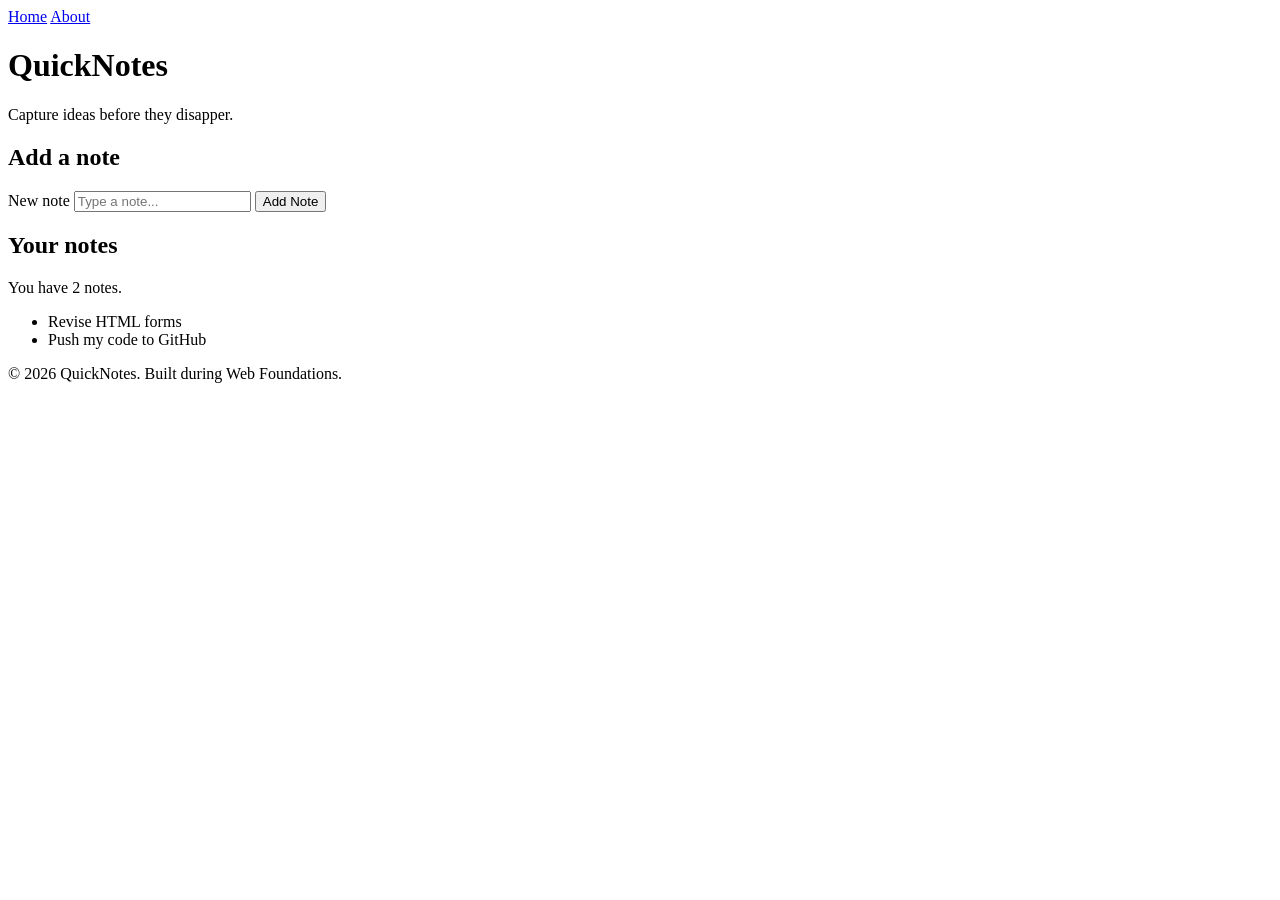
<file: index.html>
<!DOCTYPE html>
<html lang="en">
<head>
    <meta charset="UTF-8">
    <meta name="viewport" content="width=device-width, initial-scale=1.0">
    <title>Setup Test</title>
</head>
<body>
    <header>
        <nav>
            <a href="index.html">Home</a>
            <a href="about.html">About</a>
        </nav>
        <h1>QuickNotes</h1>
        <p>Capture ideas before they disapper.</p>
    </header>

    <main>
        <section>
            <h2>Add a note</h2>
            <form id="note-form">
                <label for="note-input">New note</label>
                <input type="text" id="note-input" placeholder="Type a note..." />
                <button type="submit">Add Note</button>
            </form>
        </section>

        <section>
            <h2>Your notes</h2>
            <p id="note-count">You have 2 notes.</p>
            <ul id="notes-list">
                <li>Revise HTML forms</li>
                <li>Push my code to GitHub</li>
            </ul>
        </section>
    </main>

    <footer>
        <p>&copy; 2026 QuickNotes. Built during Web Foundations.</p>
    </footer>
    
</body>
</html>
</file>
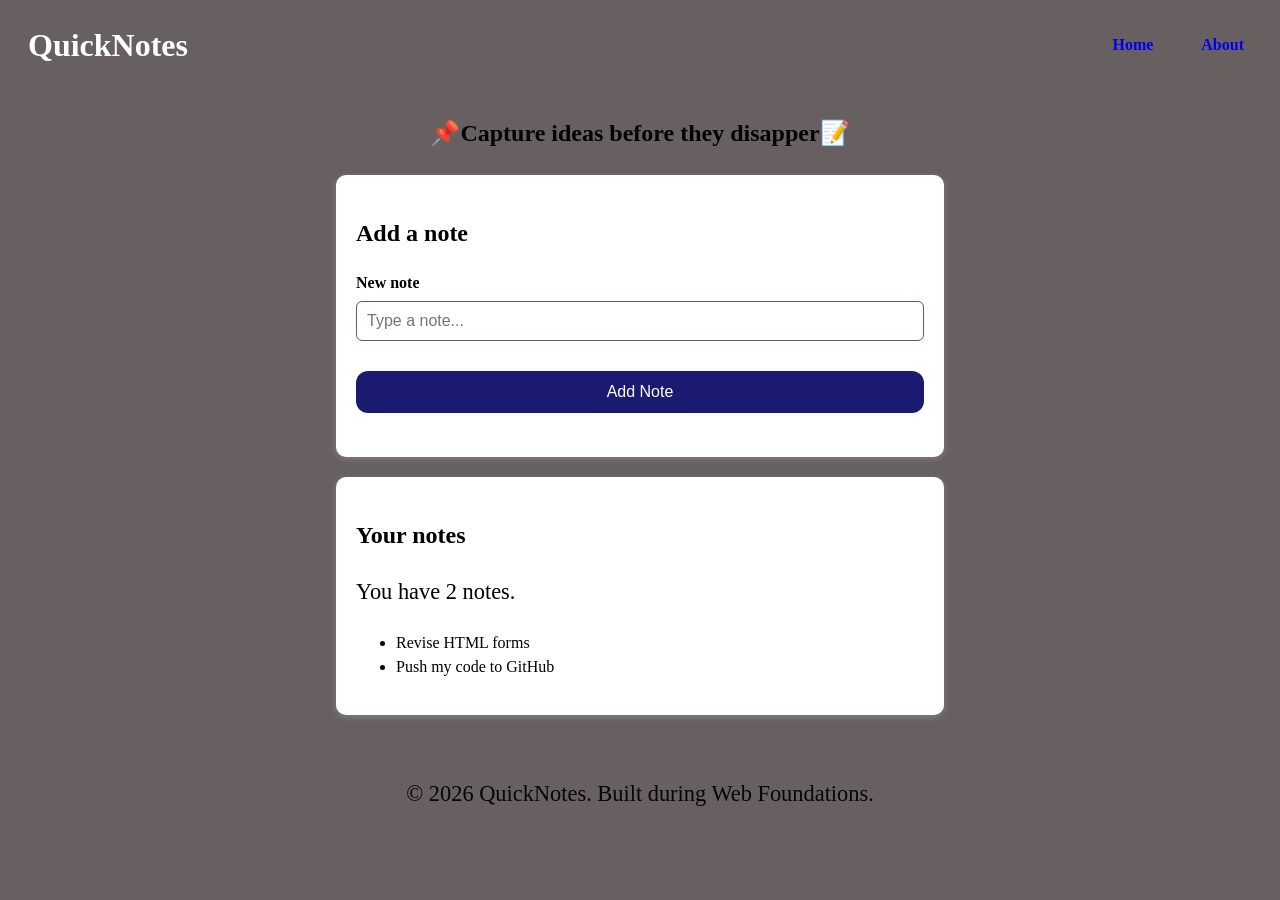
<file: day 2/index.html>
<!DOCTYPE html>
<html lang="en">
<head>
    <meta charset="UTF-8">
    <meta name="viewport" content="width=device-width, initial-scale=1.0">
    <title>Setup Test</title>
    <link rel="stylesheet" href="style.css">
</head>
<body>
    <header>
        <h1 class="logo">QuickNotes</h1>
        <nav>
            <a href="index.html">Home</a>
            <a href="about.html">About</a>
        </nav>
        
    </header>
    <p class="p-header">📌Capture ideas before they disapper📝</p>

    <main>
        <section>
            <h2>Add a note</h2>
            <form id="note-form">
                <label for="note-input" class="form-labels">New note</label>
                <input type="text" id="note-input" class="my-inputs" placeholder="Type a note..." />
                <button type="submit" class="submit-btn">Add Note</button>
            </form>
        </section>

        <section>
            <h2>Your notes</h2>
            <p id="note-count">You have 2 notes.</p>
            <ul id="notes-list">
                <li>Revise HTML forms</li>
                <li>Push my code to GitHub</li>
            </ul>
        </section>
    </main>

    <footer>
        <p>&copy; 2026 QuickNotes. Built during Web Foundations.</p>
    </footer>
    
</body>
</html>
</file>
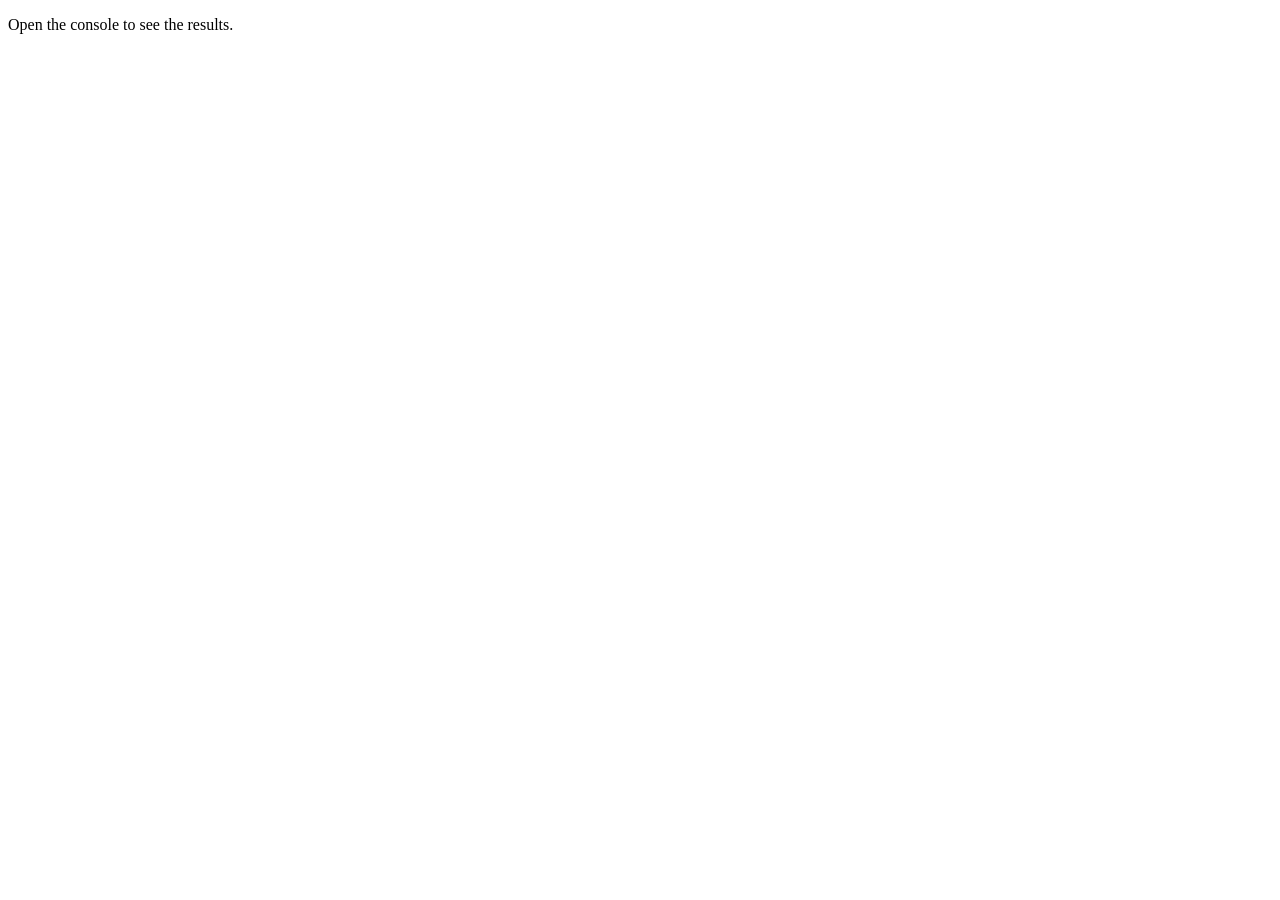
<file: day 3/index.html>
<!DOCTYPE html>
<html lang="en">
<head>
    <meta charset="UTF-8">
    <meta name="viewport" content="width=device-width, initial-scale=1.0">
    <title>Notes Toolkit</title>
    <script src="script.js" defer></script>
</head>
<body>
    <p>Open the console to see the results.</p>
</body>
</html>
</file>
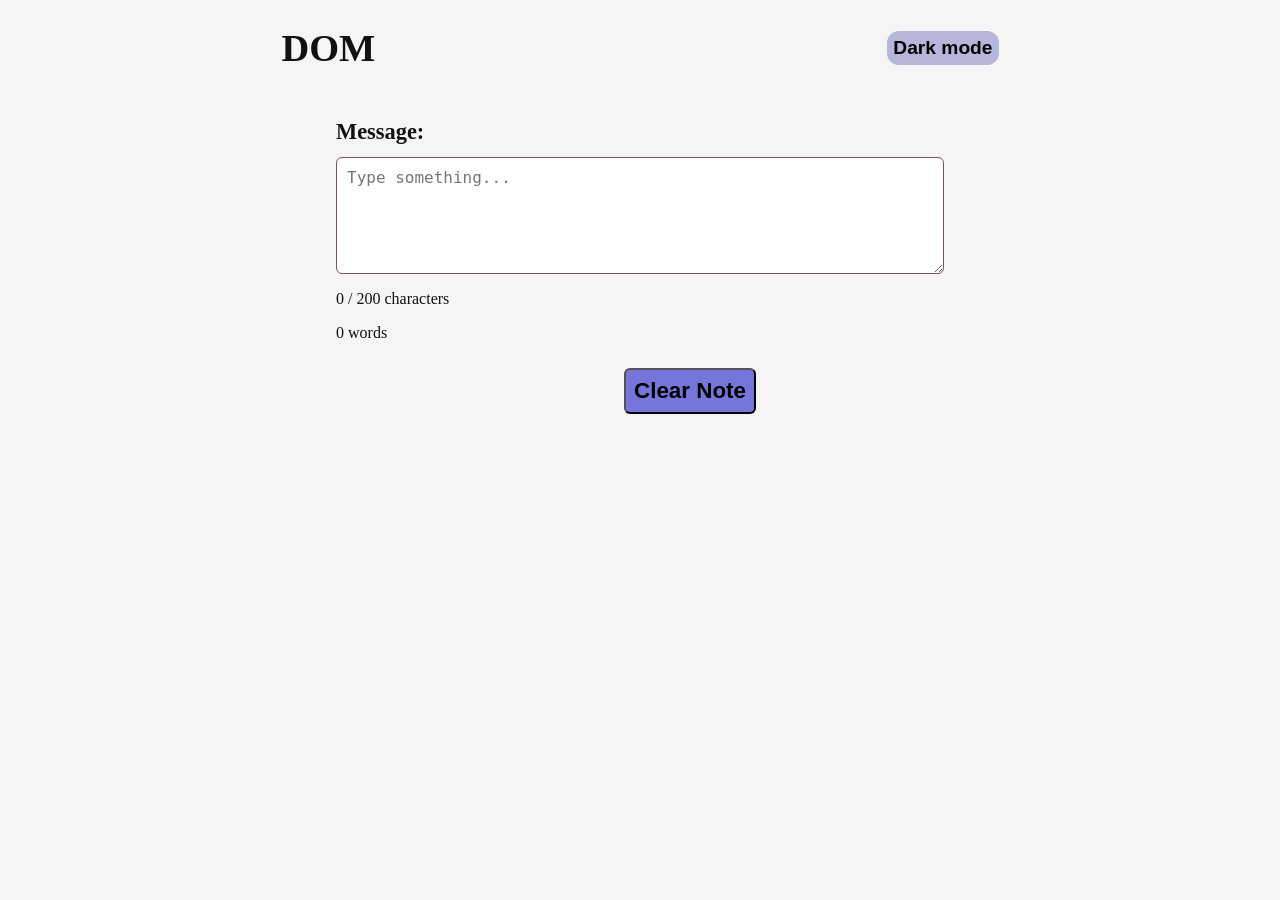
<file: day 4/index.html>
<!DOCTYPE html>
<html lang="en">
<head>
    <meta charset="UTF-8">
    <meta name="viewport" content="width=device-width, initial-scale=1.0">
    <title>DOM</title>
    <link rel="stylesheet" href="style.css">
    <script src="script.js" defer></script>
</head>
<body>
    <header>
        <h1 id="logo" class="dom-logo">DOM</h1>
        <nav>
            <button id="theme-toggle" class="theme-toggle-btn">Light</button>
        </nav>
    </header>
    <main>
        <section class="my-message">
        <label for="message" class="message-label">Message:</label>
        <textarea rows="5" cols="30" wrap="soft" id="note-text" class="text-area-input" placeholder="Type something..."></textarea>
        </section>
        <section>
            <p id="char-count" class="char-count-p">0 / 200 characters</p>
            <p id="word-count" class="char-count-p">0 words</p>
        </section>
        <button id="clear-btn" class="clear-text-btn">Clear Note</button>
    </main>
    
</body>
</html>
</file>
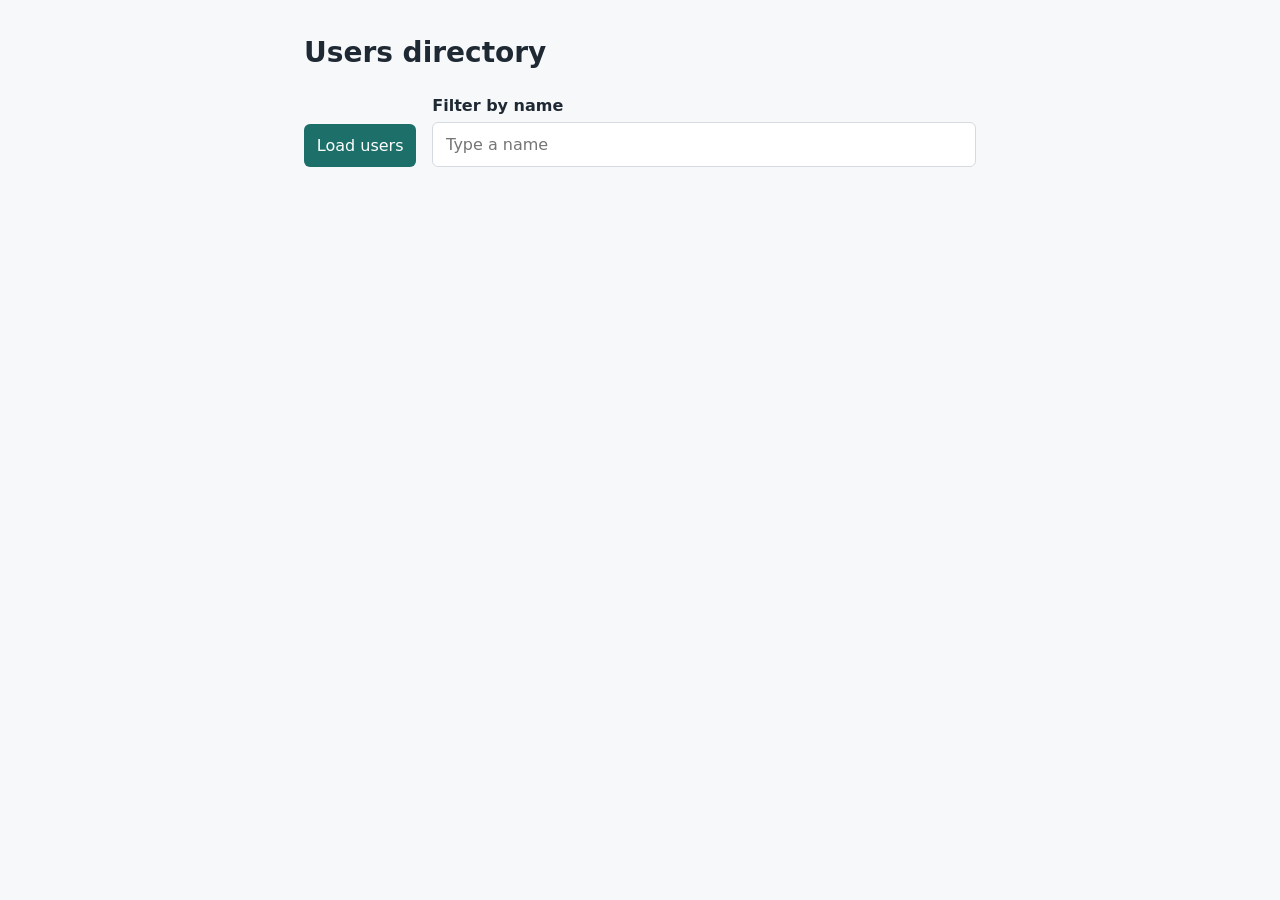
<file: day 5/index.html>
<!DOCTYPE html>
<html lang="en">
<head>
  <meta charset="UTF-8">
  <meta name="viewport" content="width=device-width, initial-scale=1">
  <title>Users directory</title>
  <style>
    :root {
      --ink: #1f2933;
      --muted: #52606d;
      --paper: #f7f8fa;
      --card: #ffffff;
      --line: #d5dbe1;
      --accent: #1d6f6a;
      --accent-dark: #145652;
    }
    * { box-sizing: border-box; }
    body {
      margin: 0;
      padding: 2rem 1rem;
      font-family: system-ui, -apple-system, "Segoe UI", sans-serif;
      color: var(--ink);
      background: var(--paper);
      line-height: 1.5;
    }
    main { max-width: 42rem; margin: 0 auto; }
    h1 { margin: 0 0 1.25rem; font-size: 1.75rem; }
    .controls { display: flex; flex-wrap: wrap; gap: 1rem; align-items: end; }
    .field { display: flex; flex-direction: column; gap: 0.25rem; flex: 1 1 14rem; }
    label { font-weight: 600; }
    input, button {
      font: inherit;
      padding: 0.6rem 0.8rem;
      border-radius: 6px;
    }
    input { border: 1px solid var(--line); background: var(--card); }
    button {
      border: none;
      background: var(--accent);
      color: #fff;
      cursor: pointer;
    }
    button:hover:not(:disabled) { background: var(--accent-dark); }
    button:disabled { opacity: 0.6; cursor: not-allowed; }
    :focus-visible { outline: 3px solid #f0b429; outline-offset: 2px; }
    #status { margin: 1rem 0; min-height: 1.5rem; color: var(--muted); }
    #status.error { color: #b42318; font-weight: 600; }
    #users-list { list-style: none; margin: 0; padding: 0; display: grid; gap: 0.75rem; }
    #users-list li {
      background: var(--card);
      border: 1px solid var(--line);
      border-left: 4px solid var(--accent);
      border-radius: 6px;
      padding: 0.75rem 1rem;
    }
    #users-list h2 { margin: 0 0 0.25rem; font-size: 1.1rem; }
    #users-list p { margin: 0; color: var(--muted); }
    #users-list li.empty { border-left-color: var(--line); color: var(--muted); }
  </style>
</head>
<body>
  <main>
    <h1>Users directory</h1>

    <div class="controls">
      <button id="load-users" type="button">Load users</button>
      <div class="field">
        <label for="filter-input">Filter by name</label>
        <input id="filter-input" type="text" placeholder="Type a name" autocomplete="off">
      </div>
    </div>

    <p id="status" role="status" aria-live="polite"></p>
    <ul id="users-list"></ul>
  </main>

  <script src="users.js" defer></script>
</body>
</html>
</file>
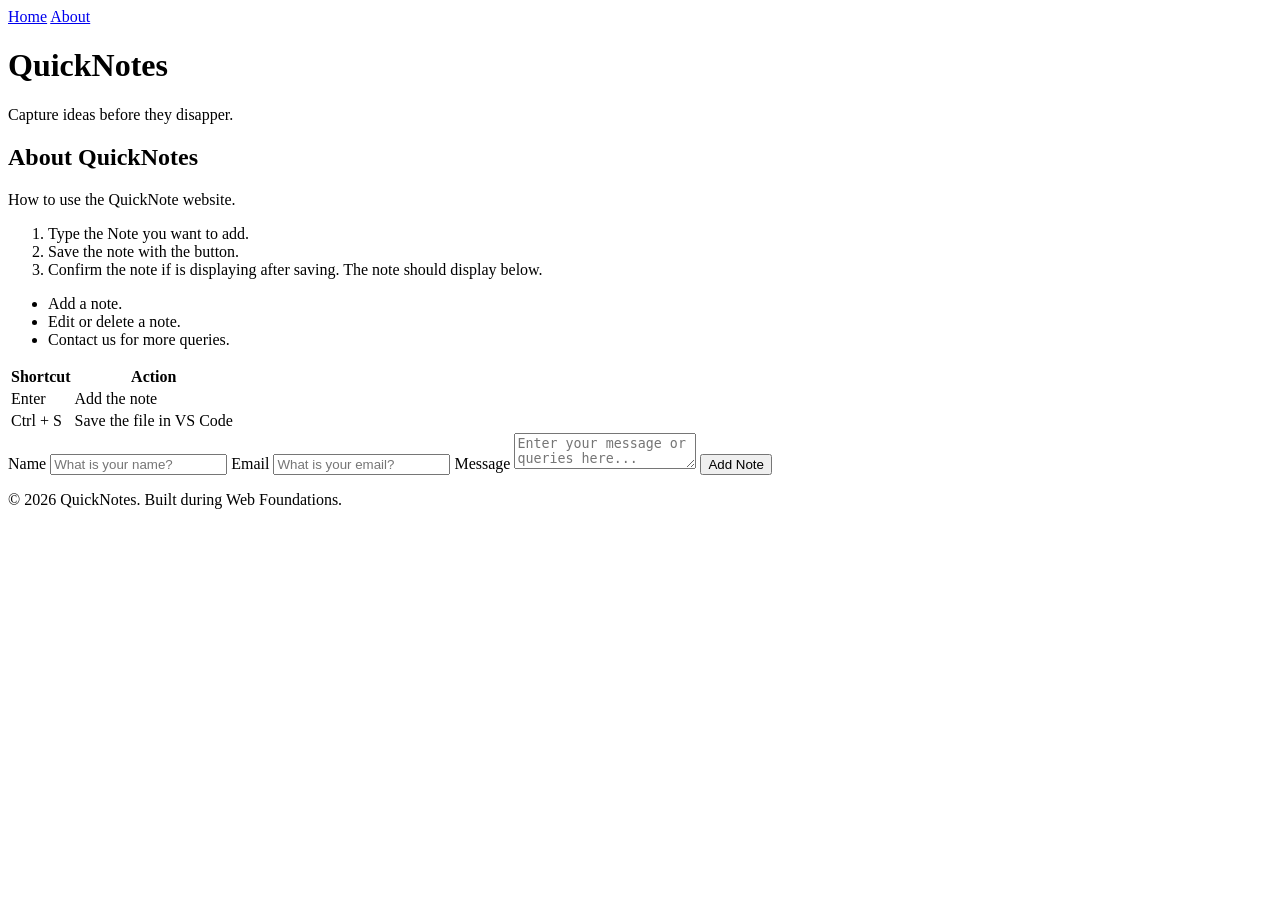
<file: about.html>
<!DOCTYPE html>
<html lang="en">
<head>
    <meta charset="UTF-8">
    <meta name="viewport" content="width=device-width, initial-scale=1.0">
    <title>Setup Test</title>
</head>
<body>
    <header>
        <nav>
            <a href="index.html">Home</a>
            <a href="about.html">About</a>
        </nav>
        <h1>QuickNotes</h1>
        <p>Capture ideas before they disapper.</p>
    </header>

    <main>
        <section>
            <h2>About QuickNotes</h2>
            <p>How to use the QuickNote website.</p>
        </section>

        <section>
            <ol>
                <li>Type the Note you want to add.</li>
                <li>Save the note with the button.</li>
                <li>Confirm the note if is displaying after saving. The note should display below.</li>
            </ol>
        </section>

        <section>
            <ul>
                <li>Add a note.</li>
                <li>Edit or delete a note.</li>
                <li>Contact us for more queries.</li>                
            </ul>
        </section>

        <section>
            <table>
                <thead>
                    <tr>
                    <th>Shortcut</th>
                    <th>Action</th>
                    </tr>
                </thead>
                <tbody>
                    <tr>
                    <td>Enter</td>
                    <td>Add the note</td>
                    </tr>
                    <tr>
                    <td>Ctrl + S</td>
                    <td>Save the file in VS Code</td>
                    </tr>
                </tbody>
            </table>
        </section>

        <section>
            <form id="note-form">
                <label for="name-input">Name</label>
                <input
                    type="text"
                    id="name-input"
                    name="name"
                    placeholder="What is your name?"
                    required
                />
                <label for="email-input">Email</label>
                <input
                    type="email"
                    id="email-input"
                    name="email"
                    placeholder="What is your email?"
                    required
                />
                <label for="message-to-send">Message</label>
                <textarea type="charset" id="message-to-send" placeholder="Enter your message or queries here..."></textarea>
                <button type="submit">Add Note</button>
            </form>
        </section>
    </main>

    <footer>
        <p>&copy; 2026 QuickNotes. Built during Web Foundations.</p>
    </footer>
    
</body>
</html>
</file>
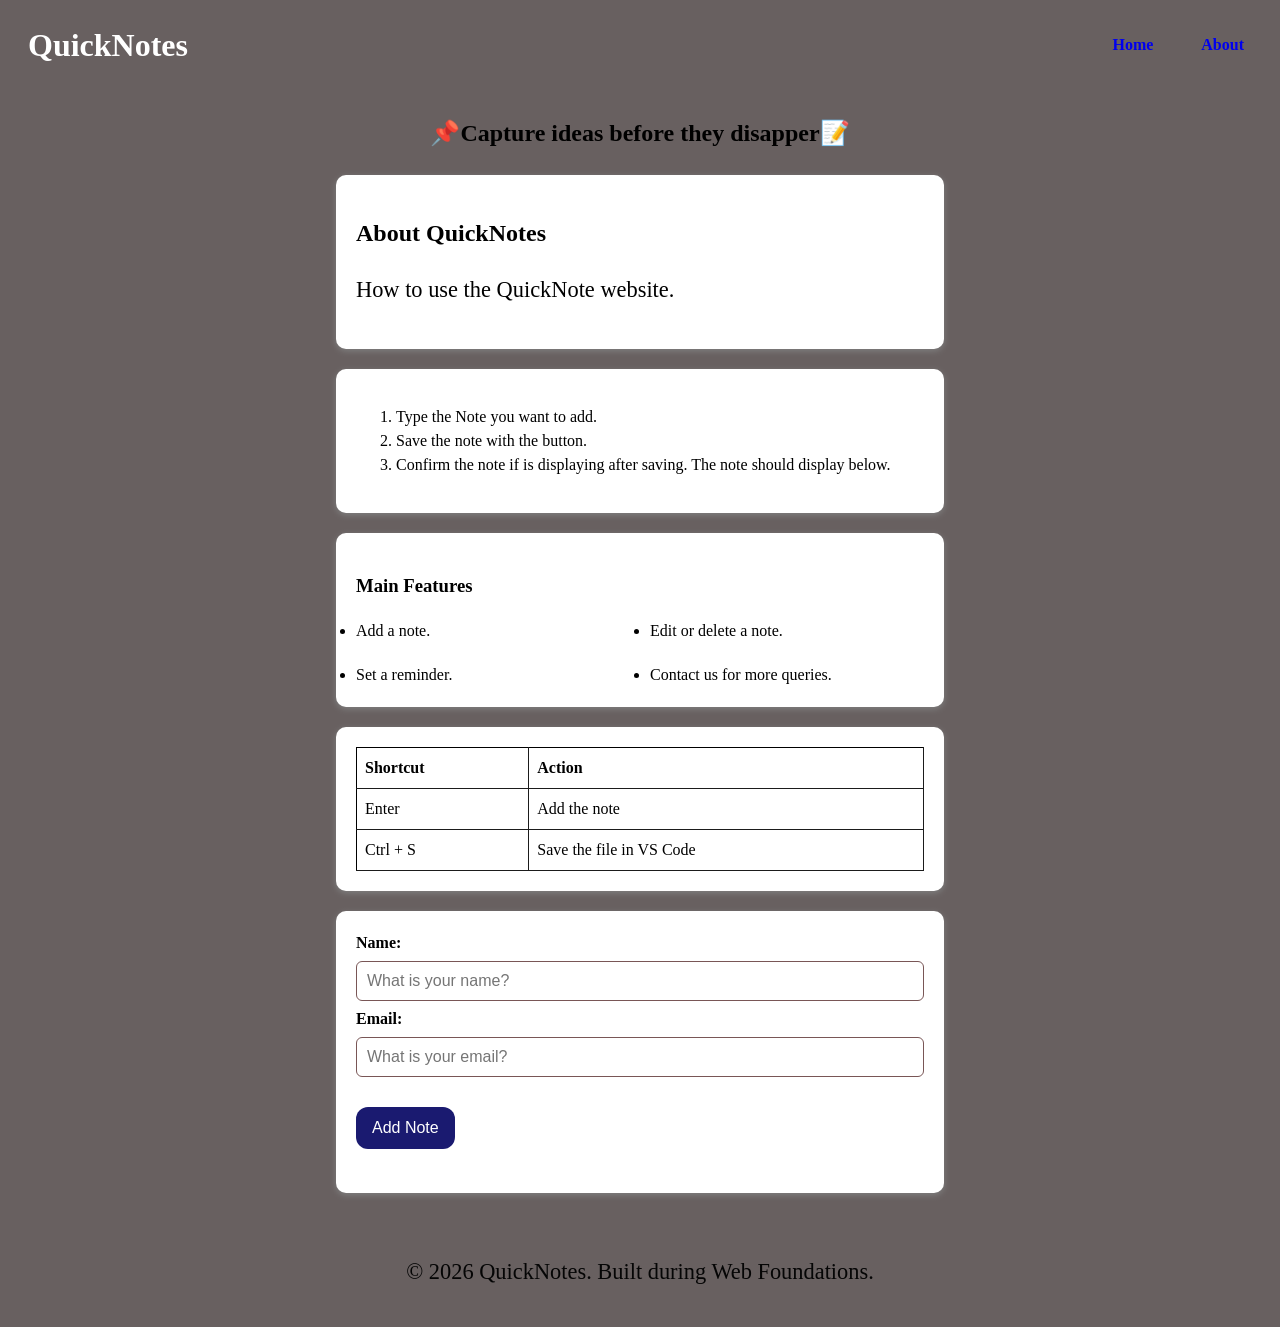
<file: day 2/about.html>
<!DOCTYPE html>
<html lang="en">
<head>
    <meta charset="UTF-8">
    <meta name="viewport" content="width=device-width, initial-scale=1.0">
    <title>Setup Test</title>
    <link rel="stylesheet" href="style.css">
</head>
<body>
    <header>
        <h1 class="logo">QuickNotes</h1>
        <nav>
            <a href="index.html">Home</a>
            <a href="about.html">About</a>
        </nav>
        
       
    </header>
     <p class="p-header">📌Capture ideas before they disapper📝</p>

    <main>
        <section>
            <h2>About QuickNotes</h2>
            <p>How to use the QuickNote website.</p>
        </section>

        <section>
            <ol>
                <li>Type the Note you want to add.</li>
                <li>Save the note with the button.</li>
                <li>Confirm the note if is displaying after saving. The note should display below.</li>
            </ol>
        </section>

        <section class="features">
            <h3>Main Features</h3>
            <ul>
                <li>Add a note.</li>
                <li>Edit or delete a note.</li>
                <li>Set a reminder.</li>
                <li>Contact us for more queries.</li>                
            </ul>
        </section>

        <section>
            <table>
                <thead>
                    <tr>
                    <th>Shortcut</th>
                    <th>Action</th>
                    </tr>
                </thead>
                <tbody>
                    <tr>
                    <td>Enter</td>
                    <td>Add the note</td>
                    </tr>
                    <tr>
                    <td>Ctrl + S</td>
                    <td>Save the file in VS Code</td>
                    </tr>
                </tbody>
            </table>
        </section>

        <section>
            <form id="note-form">
                <label for="name-input" class="form-labels">Name:</label>
                <input
                    type="text"
                    id="name-input"
                    class="my-inputs"
                    name="name"
                    placeholder="What is your name?"
                    required
                />
                <label for="email-input" class="form-labels">Email:</label>
                <input
                    type="email"
                    id="email-input"
                    class="my-inputs"
                    name="email"
                    placeholder="What is your email?"
                    required
                />
                <label for="message-to-send" class="form-labels>Message</label>
                <textarea type="charset" id="message-to-send" placeholder="Enter your message or queries here..."></textarea>
                <button type="submit" class="submit-btn">Add Note</button>
            </form>
        </section>
    </main>

    <footer>
        <p>&copy; 2026 QuickNotes. Built during Web Foundations.</p>
    </footer>
    
</body>
</html>
</file>
<file: day 2/style.css>
*,
*::before,
*::after {
    box-sizing: border-box;
}

body {
    margin: 0;
    font-family:'Times New Roman', Times, serif;
    background-color: #686060;
    line-height: 1.5;
}

main {
    max-width: 640px;
    margin: 24px auto;
    padding: 0 16px;

}

header {
    display: flex;
    flex-direction: row;
    justify-content: space-between;
    align-items: center;
    gap: 12px;
    color: white;

}
p {
    font-size: 1.4rem;
}



.logo {
    margin-left: 28px;
    
}

nav a {
    margin-right: 28px;
    text-decoration: none;
    font-weight: bold;
    border: none;
    padding: 8px;
    transition: transform 0.2s ease;
}

nav a:hover {
    color: aqua;
    font-size: 18px;
    transform: translateY(0.1s);
}

h2 {
    font-size: 24px;
}

.p-header {
    text-align: center;
    font-size: 24px;
    font-weight: bold;

}

section {
    background: white;
    padding: 20px;
    border-radius: 10px;
    margin-bottom: 20px;
    box-shadow: 0 2px 6px gray;
}

.features ul{
    display: grid;
    grid-template-columns: repeat(auto-fit, minmax(180px, 1fr));
    gap: 20px;
    padding: 0;
    font-size: 1rem;
    margin: 0;
}

table {
    border-collapse: collapse;
    width: 100%;
    border: 1px solid;
    
}


th, td {
    border-bottom: 1px solid #1b1b1b;
    border-right: 1px solid #1b1b1b;
    padding: 8px;
    text-align: left;
}

form {
    display: flex;
    flex-direction: column;
    gap: 6px;
}

.form-labels {
    width: 100%;
    font-weight: bold;
}

.my-inputs {
    flex: 1;
    padding: 10px;
    border: 1px solid #795656;
    border-radius: 6px;
    font-size: 1rem;
}

.submit-btn {
    background-color: #1a1a70;
    color: white;
    padding: 12px 16px;
    border: none;
    border-radius: 12px;
    margin-top: 24px;
    margin-bottom: 24px;
    cursor: pointer;
    font-size: 1rem;
    transition: background-color 0.2s ease-in, transform 0.2s ease;
    
}

.submit-btn:hover {
    background-color: #030325;
    transform: translateX(0.2s);
}

footer {
  text-align: center;
  color: #050505;
  padding: 16px;
}

@media (max-width: 600px) {
    h1 {
        font-size: 16px;
    }
    p{
        font-size: 12px;
    }


    
}
</file>
<file: day 4/style.css>
*,
*::before,
*::after{
    box-sizing: border-box;
}

:root {
    --bg: whitesmoke;
    --text: #111;
    --border: #795656;
    --input-bg: #fff;
}

body.dark {
    --bg: #161616;
    --text: #f5f5f5;
    --border: #aaa;
    --input-bg: #232323;
}

body {
    margin: 0;
    padding: 0;
    background-color: var(--bg);
    color: var(--text);
    font-family: 'Times New Roman', Times, serif;
    transition: background-color 0.2s ease, color 0.2s ease;
}
  

main {
    max-width: 640px;
    margin: 24px auto;
    padding: 0 16px;

}

header {
    display: flex;
    flex-direction: row;
    justify-content: center;
    align-items: center;
    gap: 32rem;
}

.dom-logo {
    font-size: 2.4rem;
    font-weight: bolder;
}

@media (max-width: 640px) {
    .dom-logo {
        margin-left: 28px;
        font-size: 1.8rem;
    }

    .theme-toggle-btn {
        margin-right: 28px;
    }
}

.theme-toggle-btn {
    font-size: 1.2rem;
    font-weight: bold;
    padding: 6px;
    background-color: #b6b6da;
    border-style: none;
    border-radius: 12px;
    cursor: pointer;
    transition: font-weight 0.2s ease, background-color 0.2s ease, transform 0.2s ease;
}

.theme-toggle-btn:hover {
    font-weight: bolder;
    background-color: #646494;
    transform: translateY(0.2s)
}

.my-message {
    display: flex;
    flex-direction: column;
    gap: 12px;
}

.message-label {
    width: 100%;
    font-size: 1.4rem;
    font-weight: bold;
}
.text-area-input {
    padding: 10px;
    border: 1px solid var(--border);
    border-radius: 6px;
    font-size: 1rem;
    overflow-wrap: break-word;
    background-color: var(--input-bg);
    color: var(--text);
}
.char-count-p {
    font-size: 1rem;
}

.clear-text-btn {
    align-items: center;
    padding: 8px;
    background-color: #7575da;
    font-size: 1.4rem;
    font-weight: bold;
    border-radius: 6px;
    margin-left: 18rem;
    margin-top: 10px;
    cursor: pointer;
    transition: background-color 0.2s ease, transform 0.2s ease;

}

.clear-text-btn:hover{
    background-color: #2b2b86;
    transform: translateX(0.2s);

}

.warning {
    color: #ff9800;
}

.over {
    color: #d32f2f;
    font-weight: bold;
}
</file>
